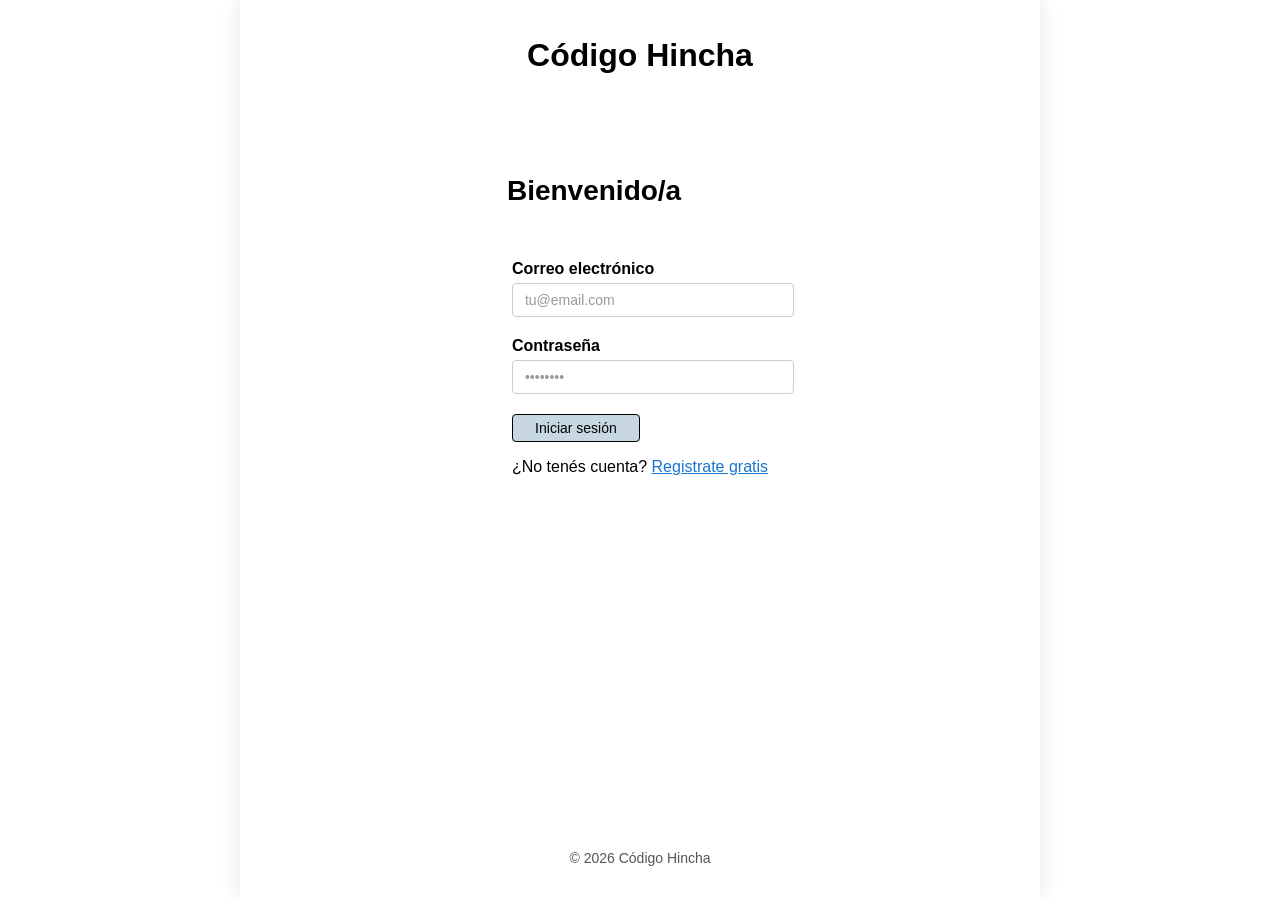
<file: index.html>
<!DOCTYPE html>
<html lang="es">

<head>
  <meta charset="UTF-8">
  <meta name="viewport" content="width=device-width, initial-scale=1.0">
  <meta name = "keywords"content="'Código Hincha|Ingresar a la cancha' es una red social, fútbol, hinchas, clubes, equipos, fanáticos, deporte, pelota, partido, gol, cancha, publicaciones, comunidad,argentina, pasión, tribuna, seguidores, noticias deportivas, interacción, redes sociales, fútbol argentino, fútbol internacional, hinchada, estadio, jugadores, entrenadores, torneos, ligas, campeonatos, resultados, estadísticas, análisis de partidos, comentarios de hinchas, debates futbolísticos">
    <meta name = "description" content="Red social para fanáticos del fútbol. Comparte publicaciones, sigue a tu equipo, interactúa con otros hinchas y mantente al día con las últimas novedades deportivas. Tu deporte, tu pasión.">
  <title>Código Hincha - Ingresar a la cancha</title>
  <link rel="stylesheet" href="styles.css">
  <link rel="preconnect" href="https://fonts.googleapis.com">
  <link rel="preconnect" href="https://fonts.gstatic.com" crossorigin>
  <link
    href="https://fonts.googleapis.com/css2?family=Google+Sans:ital,opsz,wght@0,17..18,400..700;1,17..18,400..700&family=Playwrite+AR+Guides&display=swap"
    rel="stylesheet">
</head>

<body class="phone-wrapper parallax-login">
  <header>
    <h1>Código Hincha</h1>
  </header>

  <main>
    <div class="login">
      <h2>Bienvenido/a</h2>
      <form>
        <p class="form-group">
          <label for="correo">Correo electrónico</label>
          <input type="email" id="correo" name="email" required placeholder="tu@email.com">
        </p>

        <p class="form-group">
          <label for="password">Contraseña</label>
          <input type="password" id="password" name="password" required placeholder="••••••••">
        </p>

        <button type="submit" class="btn-primary">Iniciar sesión</button>

        <div class="register-link">
          <p>¿No tenés cuenta? <a href="register.html">Registrate gratis</a></p>
        </div>
      </form>

    </div>
  </main>
  <footer>
    <p>&copy; 2026 Código Hincha</p>
  </footer>
  <script src="login.js"></script>
</body>

</html>
</file>
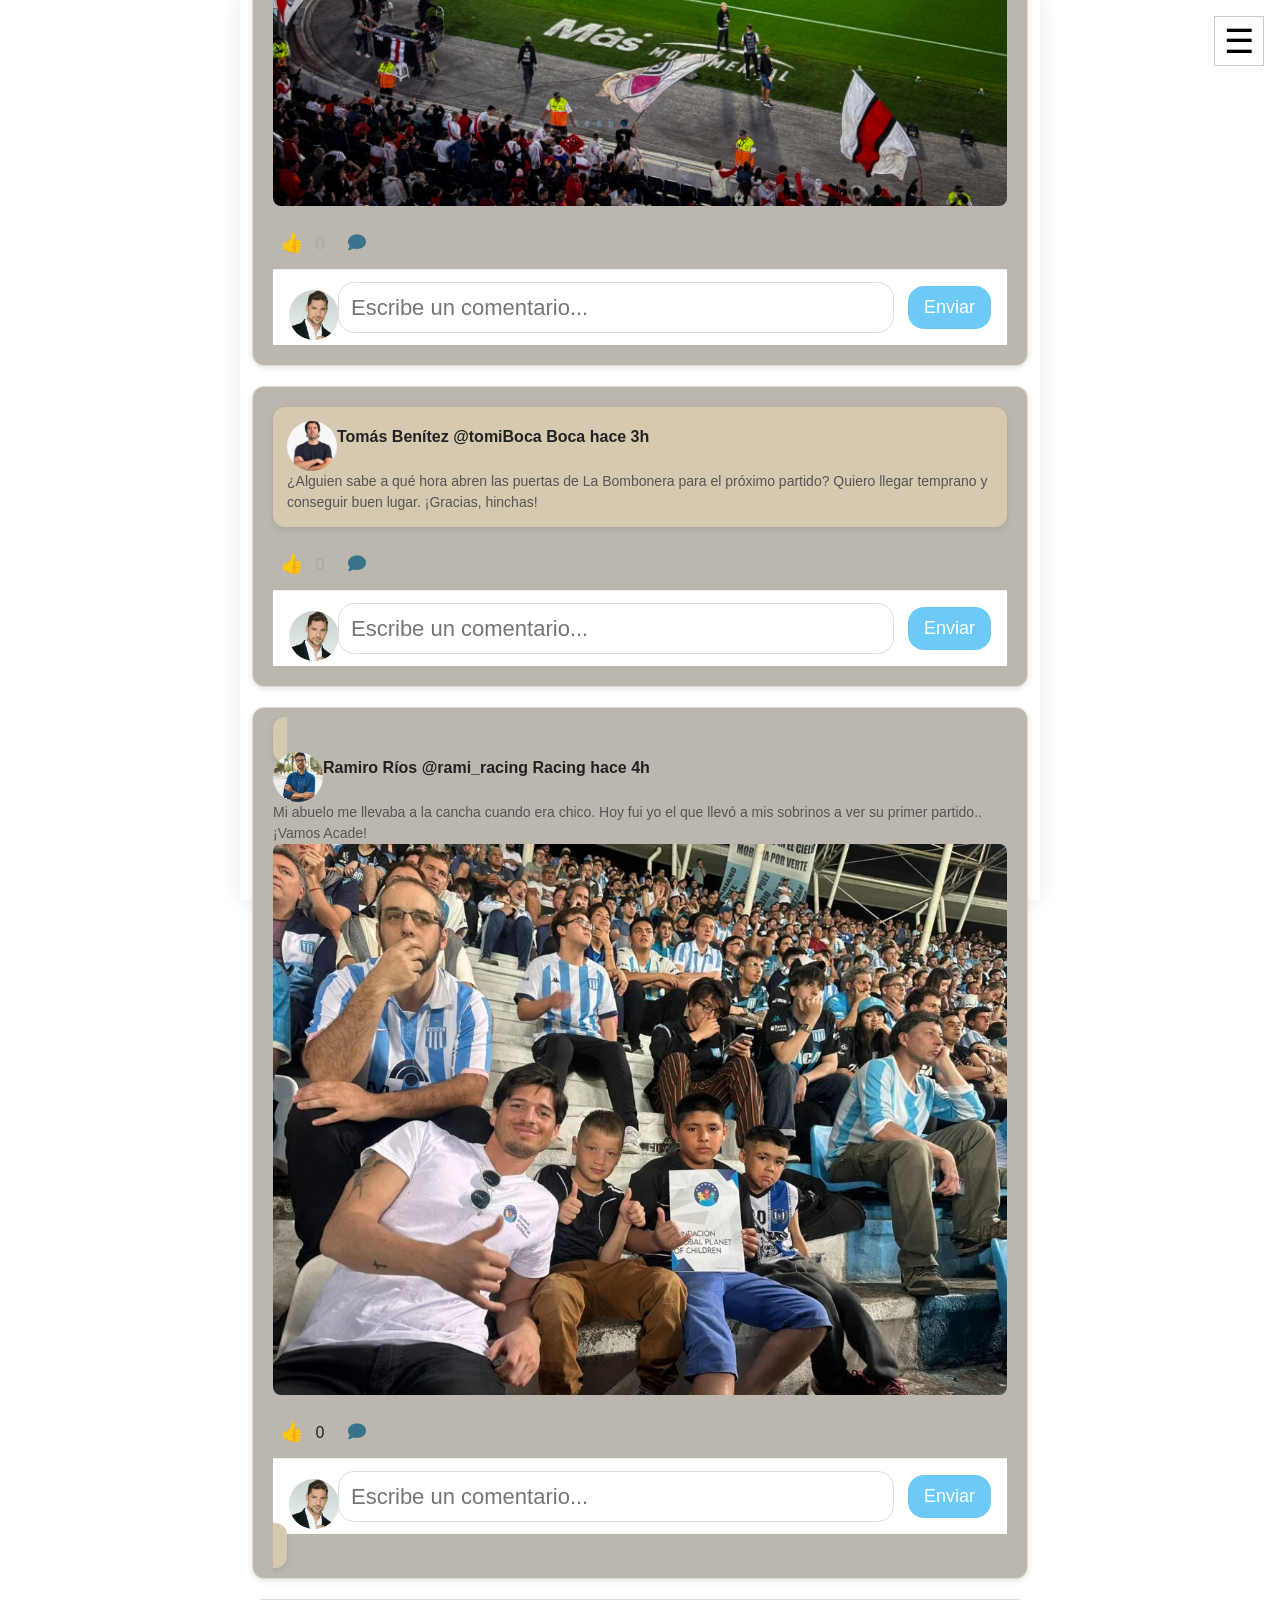
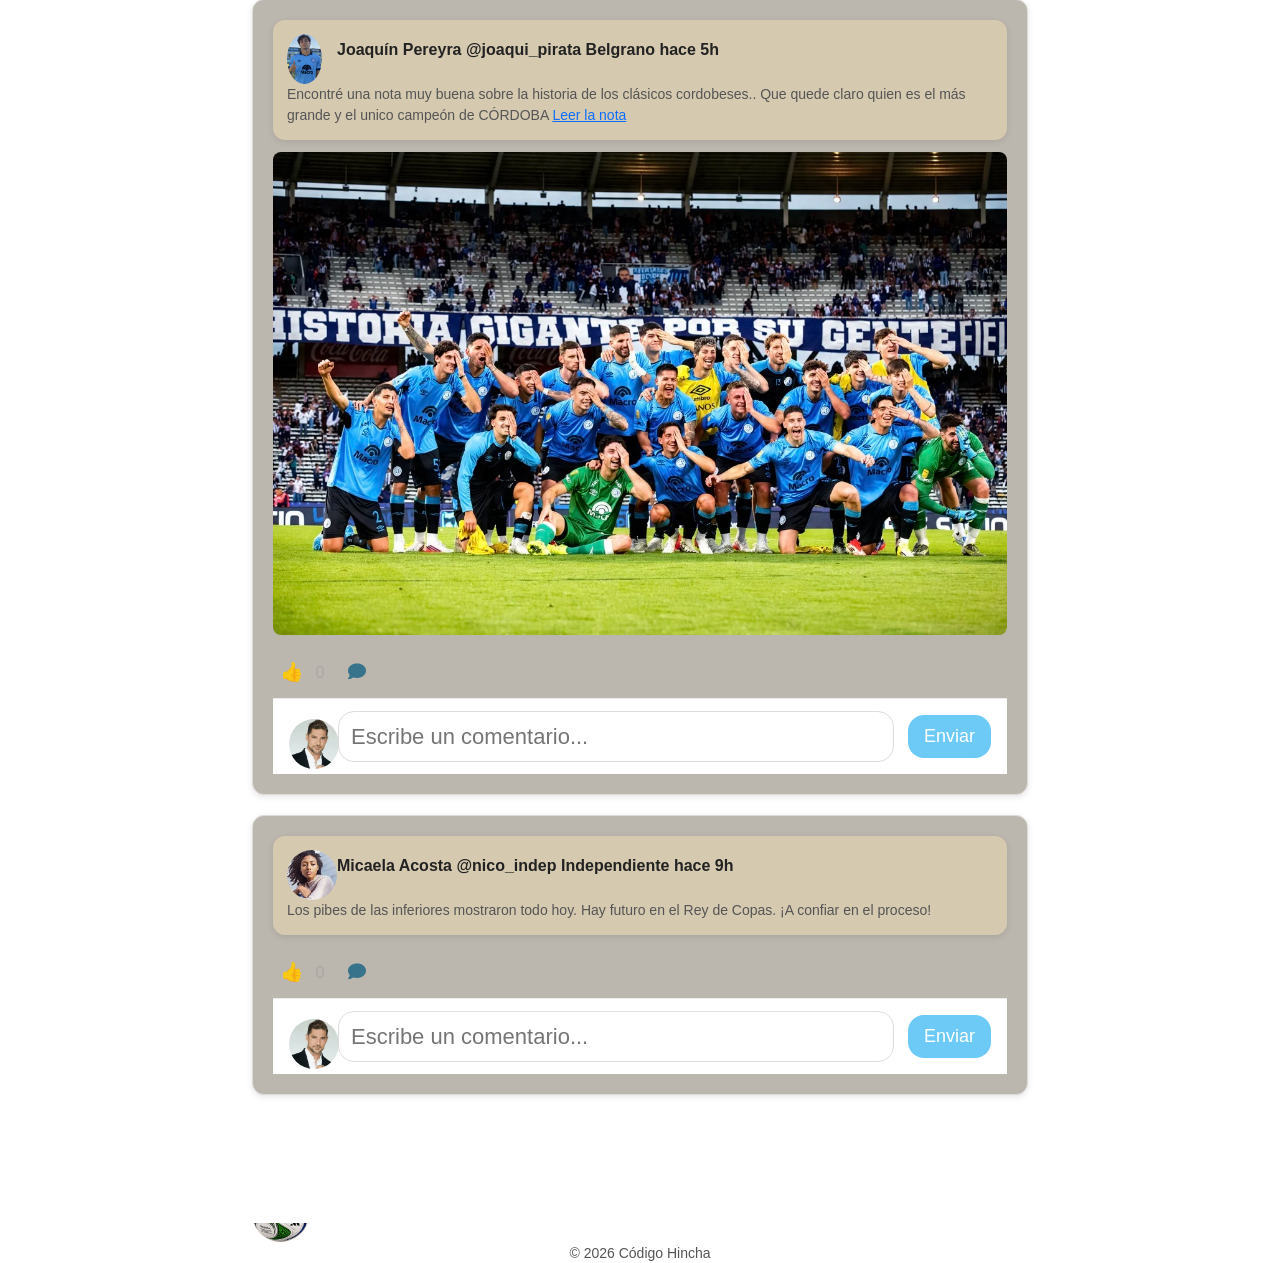
<file: feed.html>
<!DOCTYPE html>
<html lang="es">
<head>
    <meta charset="UTF-8">
    <meta name="viewport" content="width=device-width, initial-scale=1.0">
    <meta name = "keywords"content="'El Agite' red social, para: fútbol, hinchas, clubes, equipos, fanáticos, deporte, pelota, partido, gol, cancha, publicaciones, comunidad, deporte">
    <meta name = "description" content="'El Agite' es una red social donde los fanáticos del fútbol pueden compartir publicaciones, seguir a sus equipos favoritos, interactuar con otros hinchas y mantenerse informados sobre las últimas novedades deportivas. Donde el fútbol se vuelve comunidad y la pasión de cada hincha se grita en la misma cancha. Futbol pasión y tribuna. Tu deporte, tu partido, tu gol.">
    <title>Código Hincha - El Agite</title>
    <link rel="stylesheet" href="styles.css">
    <link href="https://cdnjs.cloudflare.com/ajax/libs/font-awesome/6.5.0/css/all.min.css" rel="stylesheet">
    <link href="https://cdn.jsdelivr.net/npm/bootstrap@5.3.3/dist/css/bootstrap.min.css" rel="stylesheet">

</head>
<body class="phone-wrapper parallax-feed">
    <header>
        <h1>El Agite</h1>
        <button id="burger" class="menu-btn" aria-label="Abrir menú">
            ☰
        </button>
        <nav id="nav-menu" class="nav-links">           
            <a href="profile.html">Mi pasión</a>
            <a href="followed.html">Hinchas</a>
            <a href="register.html">Nuevo hincha</a>
            <a href="term_conditions.html">Reglamento</a>
            <a href="index.html">Cerrar sesión</a>
        </nav>
    </header>   

    <main class="feed-main container">
        <section class="post-create">
            <div class="user-post">
                <div class="avatar">
                    <img src="img/Martín Córdoba.png" width="60" height="60" style="border-radius: 60%; object-fit: cover;">
                </div>
                <input type="text" placeholder="¿Qué estás pensando?">
            </div>
        </section>

        <section class="feed">
            <article class="post-feed">
                <div class="post-content">
                    <div class="user-feed">
                        <div class="avatar">
                            <img src="img/Martín Córdoba.png" width="50" height="50" style="border-radius: 50%; object-fit: cover;">
                        </div>
                        <div class="user-meta">
                            <h2>Martín Córdoba 
                                <span class="username">@martinT</span> 
                                <span class="team-badge">Talleres</span> 
                                <span class="time">hace 2h</span>
                            </h2>
                        </div>
                    </div>

                    <p class="post-text">
                        ¡La T no se mancha! Tremendo triunfo en el Kempes.
                        Esta hinchada es la más fiel de Argentina.
                        ¡Dale Talleres carajo!
                    </p>
                </div>
                <img src="img/pasion-albiazul.png" alt="Imagen de la cancha durante el partido" class="img-post">
                    
                <div class="reactions">
                    <div class="reaction-picker">
                        <button type="button"
                                    class="reaction-trigger"
                                    aria-expanded="false"
                                    aria-label="Elegir reacción">
                                👍 
                            </button>

                            <span class="reaction-count">2</span>

                            <div class="reaction-options" hidden>
                                <button type="button" data-emoji="👍" aria-label="22">👍 Me gusta</button>
                                <button type="button" data-emoji="❤️" aria-label="115">❤️ Me encanta</button>
                                <button type="button" data-emoji="😂" aria-label="4">😂 Me divierte</button>
                                <button type="button" data-emoji="😮" aria-label="1">😮 Me asombra</button>
                                <button type="button" data-emoji="😢" aria-label="0">😢 Me entristece</button>
                                <button type="button" data-emoji="😡" aria-label="2">😡 Me enoja</button>
                            </div>
                    </div>

                        <button type="button"
                                class="reaction-btn comment-trigger"
                                aria-label="Ir a los comentarios">
                            <i class="fas fa-comment"></i>
                        </button>
                </div>

                    <div class="comment-box">
                        <div class="avatar">
                            <img src="img/Martín Córdoba.png" width="50" height="50" style="border-radius: 50%; object-fit: cover;">

                        </div>
                        <input type="text" placeholder="Escribe un comentario...">
                        <button class="send-btn">Enviar</button>
                    </div>
            </article>
            
            <article class="post-feed">
                <div class="post-content">
                    <div class="user-feed">
                        <div class="avatar">
                            <img src="img/Lucía Fernández.png" width="50" height="50" style="border-radius: 50%; object-fit: cover;">
                        </div>
                        <div class="user-meta">
                            <h2>Lucía Fernández 
                                <span class="username">@luciaR</span> 
                                <span class="team-badge">River</span> 
                                <span class="time">hace 1h</span>
                            </h2>
                        </div>
                    </div>
                    <p class="post-text">
                        Domingo de Monumental lleno. Se siente hermoso cuando alentamos todos juntos desde la primera pelota. ¡Vamos River!
                    </p>
                </div>

                <img src="cancha-River.jpg" alt="Tribuna del Monumental llena de hinchas" class="img-post" loading="lazy">

                <div class="reactions">
                    <div class="reaction-picker">
                            <button type="button"
                                    class="reaction-trigger"
                                    aria-expanded="false"
                                    aria-label="Elegir reacción">
                                👍 
                            </button>

                            <span class="reaction-count">0</span>

                            <div class="reaction-options" hidden>
                                <button type="button" data-emoji="👍" aria-label="22">👍 Me gusta</button>
                                <button type="button" data-emoji="❤️" aria-label="15">❤️ Me encanta</button>
                                <button type="button" data-emoji="😂" aria-label="4">😂 Me divierte</button>
                                <button type="button" data-emoji="😮" aria-label="1">😮 Me asombra</button>
                                <button type="button" data-emoji="😢" aria-label="0">😢 Me entristece</button>
                                <button type="button" data-emoji="😡" aria-label="2">😡 Me enoja</button>
                            </div>
                        </div>

                        <button type="button"
                                class="reaction-btn comment-trigger"
                                aria-label="Ir a los comentarios">
                            <i class="fas fa-comment"></i>
                        </button>
                    </div>

                    <div class="comment-box">
                        <div class="avatar">
                            <img src="img/Martín Córdoba.png" width="50" height="50" style="border-radius: 50%; object-fit: cover;">
                        </div>
                        <input type="text" placeholder="Escribe un comentario..." aria-label="Escribe un comentario">
                        <button class="send-btn">Enviar</button>
                    </div>
            </article>

            <article class="post-feed">
                <div class="post-content">
                    <div class="user-feed">
                        <div class="avatar">
                            <img src="img/Tomás Benitez.png" width="50" height="50" style="border-radius: 50%; object-fit: cover;">
                        </div>
                        <div class="user-meta">
                            <h2>Tomás Benítez <span class="username">@tomiBoca</span> <span class="team-badge">Boca</span> <span class="time">hace 3h</span>   
                            </h2>
                        </div>
                    </div>

                    <p class="post-text">
                    ¿Alguien sabe a qué hora abren las puertas de La Bombonera para el próximo partido? Quiero llegar temprano y conseguir buen lugar. ¡Gracias, hinchas!
                    </p>
                </div>
                
                <div class="reactions">
                    <div class="reaction-picker">
                        <button type="button"
                                class="reaction-trigger"
                                aria-expanded="false"
                                aria-label="Elegir reacción">
                            👍 
                        </button>

                        <span class="reaction-count">0</span>

                        <div class="reaction-options" hidden>
                            <button type="button" data-emoji="👍" aria-label="22">👍 Me gusta</button>
                            <button type="button" data-emoji="❤️" aria-label="15">❤️ Me encanta</button>
                            <button type="button" data-emoji="😂" aria-label="4">😂 Me divierte</button>
                            <button type="button" data-emoji="😮" aria-label="1">😮 Me asombra</button>
                            <button type="button" data-emoji="😢" aria-label="0">😢 Me entristece</button>
                            <button type="button" data-emoji="😡" aria-label="2">😡 Me enoja</button>
                        </div>
                    </div>

                    <button type="button"
                            class="reaction-btn comment-trigger"
                            aria-label="Ir a los comentarios">
                        <i class="fas fa-comment"></i>
                    </button>
                </div>

                <div class="comment-box">
                    <div class="avatar">
                        <img src="img/Martín Córdoba.png" width="50" height="50" style="border-radius: 50%; object-fit: cover;">
                    </div>
                    <input type="text" placeholder="Escribe un comentario..." aria-label="Escribe un comentario">
                    <button class="send-btn">Enviar</button>
                </div>
            </article>

            <article class="post-feed">
                <di class="post-content">
                    <div class="user-feed">
                        <div class="avatar">
                            <img src="img/Ramiro Ríos.png" width="50" height="50" style="border-radius: 50%; object-fit: cover;">
                        </div>
                        <div class="user-meta">
                            <h2>Ramiro Ríos <span class="username">@rami_racing</span> <span class="team-badge">Racing</span> <span class="time">hace 4h</span>
                            </h2>
                        </div>
                    </div>

                    <p class="post-text">
                        Mi abuelo me llevaba a la cancha cuando era chico. Hoy fui yo el que llevó a mis sobrinos a ver su primer partido.. ¡Vamos Acade!
                    </p>
                </div>

                <img src="Hinchas-de-Racing.webp" alt="Un tío y sus sobrinos con la camiseta de Racing en la cancha" class="img-post" loading="lazy">

                <div class="reactions">
                    <div class="reaction-picker">
                        <button type="button"
                                class="reaction-trigger"
                                aria-expanded="false"
                                aria-label="Elegir reacción">
                            👍 
                        </button>

                        <span class="reaction-count">0</span>

                        <div class="reaction-options" hidden>
                            <button type="button" data-emoji="👍" aria-label="22">👍 Me gusta</button>
                            <button type="button" data-emoji="❤️" aria-label="15">❤️ Me encanta</button>
                            <button type="button" data-emoji="😂" aria-label="4">😂 Me divierte</button>
                            <button type="button" data-emoji="😮" aria-label="1">😮 Me asombra</button>
                            <button type="button" data-emoji="😢" aria-label="0">😢 Me entristece</button>
                            <button type="button" data-emoji="😡" aria-label="2">😡 Me enoja</button>
                        </div>
                    </div>
                    <button type="button"
                            class="reaction-btn comment-trigger"
                            aria-label="Ir a los comentarios">
                        <i class="fas fa-comment"></i>
                    </button>
                </div>

                <div class="comment-box">
                    <div class="avatar">
                        <img src="img/Martín Córdoba.png" width="50" height="50" style="border-radius: 50%; object-fit: cover;">
                    </div>
                    <input type="text" placeholder="Escribe un comentario..." aria-label="Escribe un comentario">
                    <button class="send-btn">Enviar</button>
                </div>
            </article>

            <article class="post-feed">
                <div class="post-content">
                    <div class="user-feed">
                        <div class="avatar">
                            <img src="img/Juaquin Pereyra.png" width="35" height="50" style="border-radius: 50%; object-fit: cover;">
                        </div>
                        <div class="user-meta">
                            <h2>Joaquín Pereyra <span class="username">@joaqui_pirata</span> <span class="team-badge">Belgrano</span> <span class="time">hace 5h</span>
                            </h2>
                        </div>
                    </div>

                    <p class="post-text">
                        Encontré una nota muy buena sobre la historia de los clásicos cordobeses.. Que quede claro quien es el más grande y el unico campeón de CÓRDOBA <a href="https://es.wikipedia.org/wiki/Cl%C3%A1sico_cordob%C3%A9s">Leer la nota</a>
                    </p>
                </div>   
                <img src="Belgrano.webp" alt="Jugadores de Belgrano en un clásico cordobés" class="img-post" loading="lazy">

                <div class="reactions">
                    <div class="reaction-picker">
                        <button type="button"   
                                class="reaction-trigger"
                                aria-expanded="false" 
                                aria-label="Elegir reacción">                       
                            👍
                        </button>

                        <span class="reaction-count">0</span>

                        <div class="reaction-options" hidden>
                            <button type="button" data-emoji="👍" aria-label="22">👍 Me gusta</button>
                            <button type="button" data-emoji="❤️" aria-label="15">❤️ Me encanta</button>
                            <button type="button" data-emoji="😂" aria-label="4">😂 Me divierte</button>
                            <button type="button" data-emoji="😮" aria-label="1">😮 Me asombra</button>
                            <button type="button" data-emoji="😢" aria-label="0">😢 Me entristece</button>
                            <button type="button" data-emoji="😡" aria-label="2">😡 Me enoja</button>
                        </div>
                    </div>

                    <button type="button"
                            class="reaction-btn comment-trigger"
                            aria-label="Ir a los comentarios">
                        <i class="fas fa-comment"></i>
                    </button>
                </div>

                <div class="comment-box">
                    <div class="avatar">
                        <img src="img/Martín Córdoba.png" width="50" height="50" style="border-radius: 50%; object-fit: cover;">
                    </div>
                    <input type="text" placeholder="Escribe un comentario..." aria-label="Escribe un comentario">
                    <button class="send-btn">Enviar</button>
                </div>
            </article>

            <article class="post-feed">
                <div class="post-content">
                    <div class="user-feed">
                        <div class="avatar">
                            <img src="img/Micaela Acosta.png" width="50" height="50" style="border-radius: 50%; object-fit: cover;">
                        </div>
                        <div class="user-meta">
                            <h2>Micaela Acosta <span class="username">@nico_indep</span> <span class="team-badge">Independiente</span> <span class="time">hace 9h</span>
                            </h2>
                        </div>
                    </div>

                    <p class="post-text">
                        Los pibes de las inferiores mostraron todo hoy. Hay futuro en el Rey de Copas. ¡A confiar en el proceso!
                    </p>
                </div>
                <div class="reactions">
                    <div class="reaction-picker">
                        <button type="button"
                                class="reaction-trigger"
                                aria-expanded="false"
                                aria-label="Elegir reacción">
                            👍
                        </button>
                            
                        <span class="reaction-count">0</span>

                        <div class="reaction-options" hidden>
                            <button type="button" data-emoji="👍" aria-label="22">👍 Me gusta</button>
                            <button type="button" data-emoji="❤️" aria-label="15">❤️ Me encanta</button>
                            <button type="button" data-emoji="😂" aria-label="4">😂 Me divierte</button>
                            <button type="button" data-emoji="😮" aria-label="1">😮 Me asombra</button>
                            <button type="button" data-emoji="😢" aria-label="0">😢 Me entristece</button>
                            <button type="button" data-emoji="😡" aria-label="2">😡 Me enoja</button>
                        </div>
                    </div>

                    <button type="button"
                            class="reaction-btn comment-trigger"
                            aria-label="Ir a los comentarios">
                        <i class="fas fa-comment"></i>
                    </button>
                </div>

                <div class="comment-box">
                    <div class="avatar">
                        <img src="img/Martín Córdoba.png" width="50" height="50" style="border-radius: 50%; object-fit: cover;">
                    </div>
                    <input type="text" placeholder="Escribe un comentario..." aria-label="Escribe un comentario">
                    <button class="send-btn">Enviar</button>
                </div>
            </article>
        </section>

        <section class="comments">
            <article class="comment">
            </article>
        </section>

    </main>
    
    <div class="agite-btn">   
    </div>

    <footer class="footer-ball">
        <img src="img/pelota.png" alt="Pelota de fútbol rodando" class="rolling-ball">
        <p>&copy; 2026 Código Hincha</p>
    </footer>

    <script>
        const burger = document.getElementById("burger");
        const navMenu = document.getElementById("nav-menu");

        burger.addEventListener("click", function() {
            navMenu.classList.toggle("active");
        });

        document.querySelectorAll(".reaction-picker").forEach(picker => {
            const trigger = picker.querySelector(".reaction-trigger");
            const options = picker.querySelector(".reaction-options");

        if (!trigger || !options) return;

        trigger.addEventListener("click", () => {
            const willOpen = options.hidden;

            document.querySelectorAll(".reaction-options").forEach(menu => {
                menu.hidden = true;
            });

            document.querySelectorAll(".reaction-trigger").forEach(button => {
                button.setAttribute("aria-expanded", "false");
            });

            options.hidden = !willOpen;
            trigger.setAttribute("aria-expanded", String(willOpen));
        });

        options.querySelectorAll("button[data-emoji]").forEach(button => {
            button.addEventListener("click", () => {
                trigger.textContent =
                    `${button.dataset.emoji} ${button.getAttribute("aria-label")}`;

                options.hidden = true;
                trigger.setAttribute("aria-expanded", "false");
            });
        });
    });

    
    document.querySelectorAll(".comment-trigger").forEach(button => {
        button.addEventListener("click", () => {
            const article = button.closest(".post-feed");
            article?.querySelector(".comment-box input")?.focus();
        });
    });
    </script>
</body>
</html>
</file>
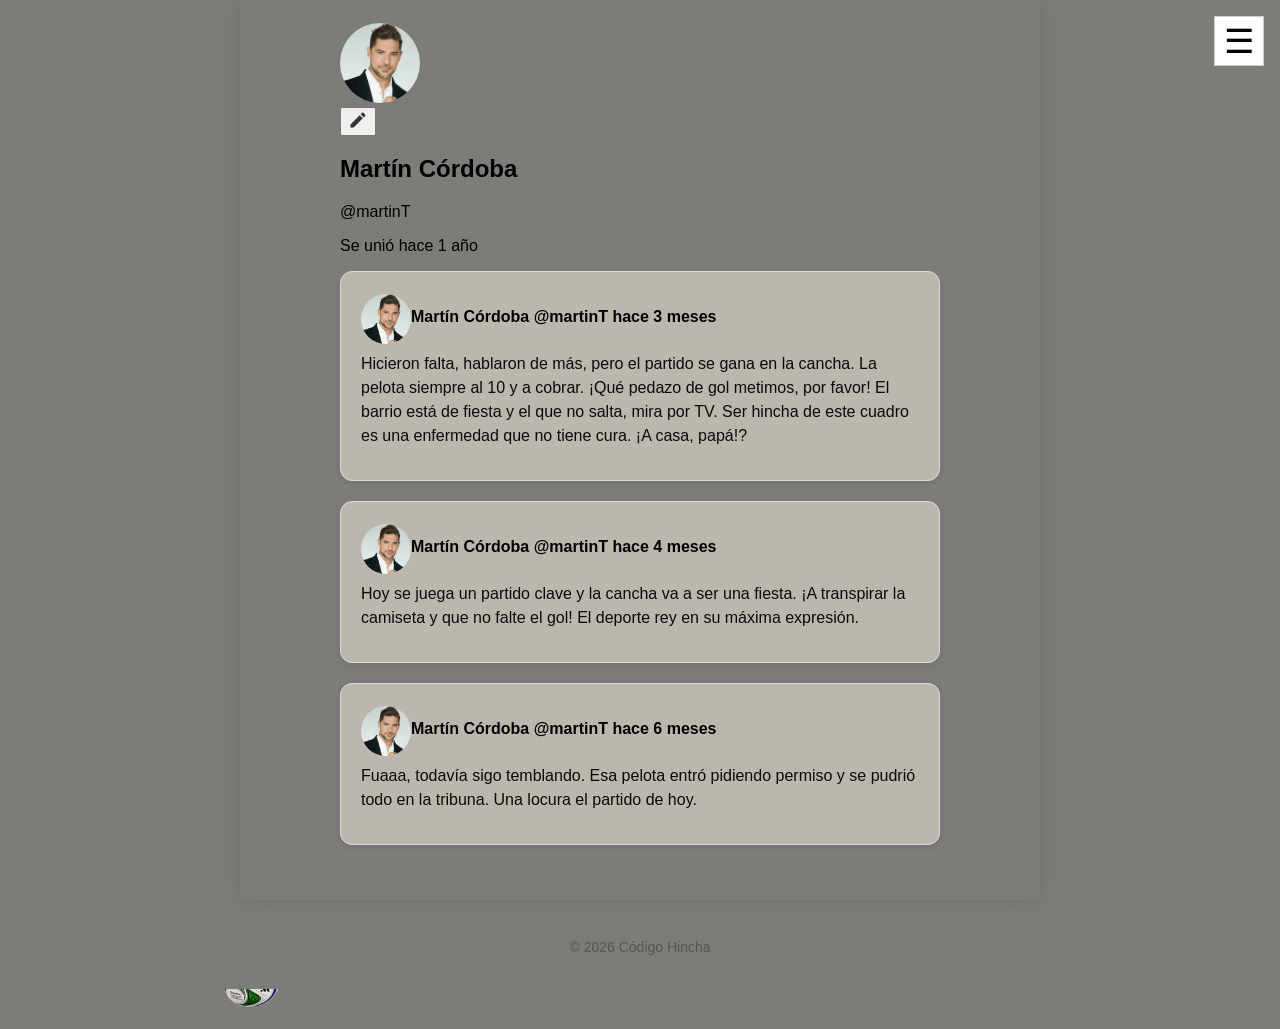
<file: profile.html>
<!DOCTYPE html>
<html lang="es">

<head>
    <meta charset="UTF-8">
    <meta name="viewport" content="width=device-width, initial-scale=1.0">
    <meta name = "keywords"content="'Mi pasión' perfil, fútbol, hincha, clubes, equipos, fanáticos, deporte, publicaciones, comunidad, pasión, cancha, gol, partido"> 
    <meta name = "description" content="Mi Pasión' es el espacio donde cada hincha puede mostrar el amor por sus colores. Compartí publicaciones, expresá tu pasión por el fútbol, seguí a tu equipo favorito y conectate con otros fanáticos que viven cada partido con la misma emoción.">
    <title>Código Hincha - Mi pasión</title>
    <link rel="stylesheet" href="styles.css">
</head>

<body class="phone-wrapper parallax-profile">
    <header>
        <h1>Mi pasión</h1>
        <button id="burger" class="menu-btn">☰</button>
        <nav id="nav-menu" class="nav-links">
            <a href="feed.html">El Agite</a>
            <a href="followed.html">Hinchas</a>
            <a href="term_conditions.html">Reglamento</a>
            <a href="index.html">Cerrar sesión</a>
        </nav>
    </header>

    <main class="profile-main">
        <section class="profile-header">
            <div class="profile-cover">
                <div class="profile-avatar-large">
                    <img src="img/Martín Córdoba.png" width="80" height="80" style="border-radius: 80%; object-fit: cover;">
                </div>
                <button class="edit-btn">
                    <svg width="20" height="20" viewBox="0 0 24 24" fill="#333">
                        <path
                            d="M3 17.25V21h3.75L17.81 9.94l-3.75-3.75L3 17.25zM20.71 7.04c.39-.39.39-1.02 0-1.41l-2.34-2.34c-.39-.39-1.02-.39-1.41 0l-1.83 1.83 3.75 3.75 1.83-1.83z" />
                    </svg>
                </button>
            </div>
            <div class="profile-info">
                <h2>Martín Córdoba</h2>
                <p class="username">@martinT</p>
                <p class="join-date">Se unió hace 1 año</p>
            </div>
        </section>

        <section class="profile-posts">
            <article class="post-feed">
                <div class="user-feed">
                    <div class="avatar">
                        <img src="img/Martín Córdoba.png" width="50" height="50" style="border-radius: 50%; object-fit: cover;">
                            
                    </div>
                    <div class="user-meta">
                        <h3><b>Martín Córdoba </b><span class="username">@martinT</span> <span class="time">hace
                                3 meses</span></h3>
                    </div>
                </div>
                <p class="post-text">Hicieron falta, hablaron de más, pero el partido se gana en la cancha. La pelota siempre al 10 y a cobrar. ¡Qué pedazo de gol metimos, por favor! El barrio está de fiesta y el que no salta, mira por TV. Ser hincha de este cuadro es una enfermedad que no tiene cura. ¡A casa, papá!?</p>
            </article>

            <article class="post-feed">
                <div class="user-feed">
                    <div class="avatar">
                        <img src="img/Martín Córdoba.png" width="50" height="50" style="border-radius: 50%; object-fit: cover;">

                    </div>
                    <div class="user-meta">
                        <h3><b>Martín Córdoba </b> <span class="username">@martinT</span> <span class="time">hace
                                4 meses</span></h3>
                    </div>
                </div>
                <p class="post-text">Hoy se juega un partido clave y la cancha va a ser una fiesta. ¡A transpirar la camiseta y que no falte el gol! El deporte rey en su máxima expresión.</p>
            </article>

            <article class="post-feed">
                <div class="user-feed">
                    <div class="avatar">
                        <img src="img/Martín Córdoba.png" width="50" height="50" style="border-radius: 50%; object-fit: cover;">
                        
                    </div>
                    <div class="user-meta">
                        <h3><b>Martín Córdoba </b> <span class="username">@martinT</span> <span class="time">hace
                                6 meses</span></h3>
                    </div>
                </div>
                <p class="post-text">Fuaaa, todavía sigo temblando. Esa pelota entró pidiendo permiso y se pudrió todo en la tribuna. Una locura el partido de hoy.</p>
            </article>
        </section>
    </main>
    <footer>
        <p>&copy; 2026 Código Hincha</p>
    </footer>

    <div class="home-btn"></div>
    
        <footer class="footer-ball">
            <img src="img/pelota.png" alt="Pelota de fútbol rodando" class="rolling-ball">
        </footer>

    <script src="script.js"></script>
    <script src="profile.js"></script>
</body>

</html>
</file>
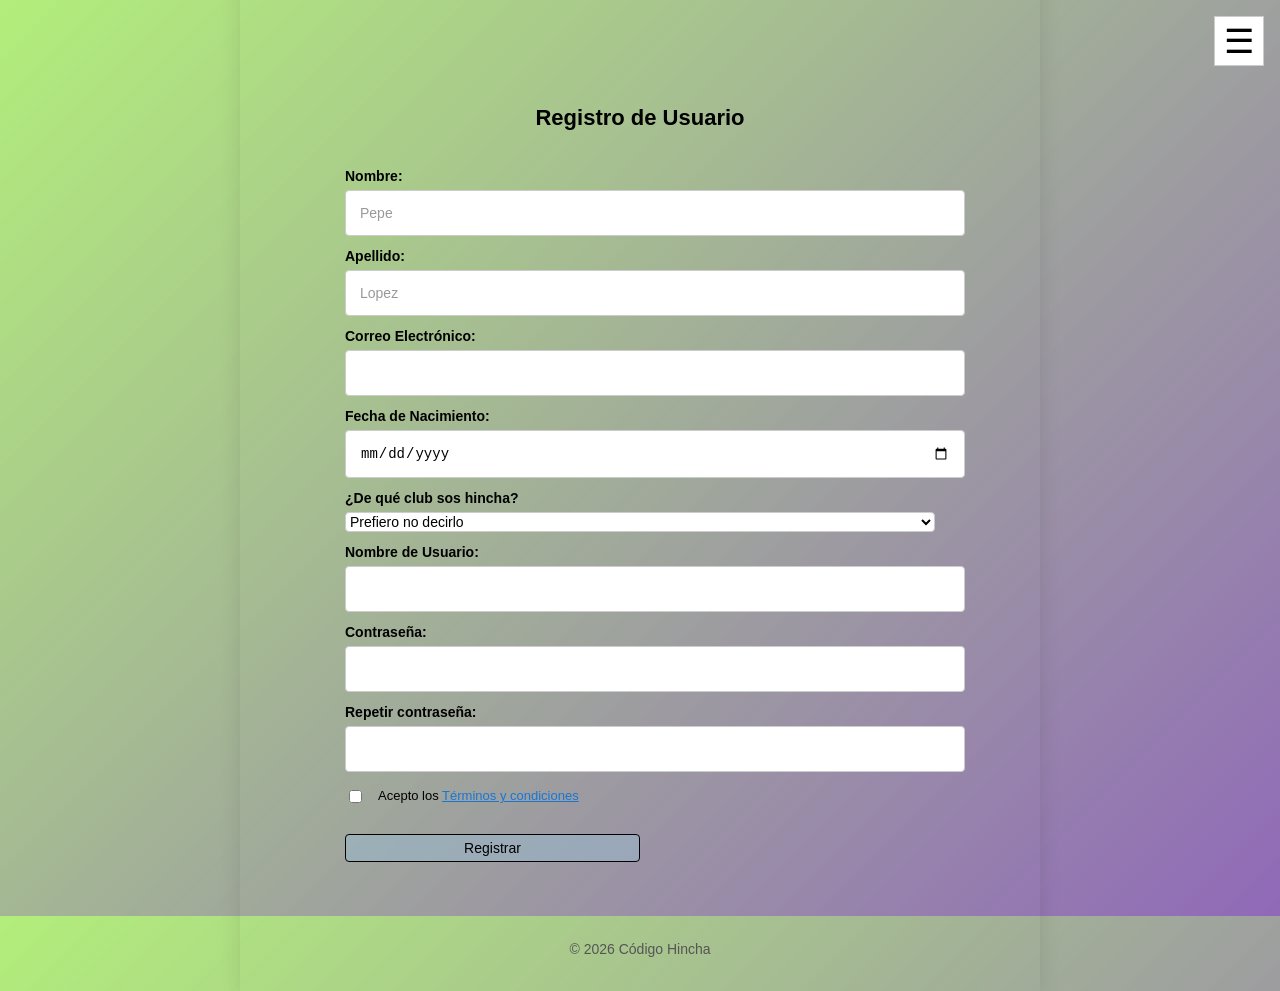
<file: register.html>
<!DOCTYPE html>
<html lang="es">
    
    <head>
    <meta charset="UTF-8">
    <meta name="viewport" content="width=device-width, initial-scale=1.0">
    <meta name = "keywords"content="'Nuevo hincha' registro, crear cuenta, fútbol, hinchas, clubes, equipos, fanáticos, comunidad, deporte, red social, pasión, tribuna">
    <meta name = "description " content="'Nuevo hincha' para una red social donde te invita a formar parte de una comunidad creada para los amantes del fútbol. Registrate, compartí tu pasión, seguí a tus equipos favoritos y viví cada partido junto a miles de hinchas.">
    <title>Código Hincha - Nuevo hincha</title>
    <link rel="stylesheet" href="styles.css">
</head>
<body>
    <section class="phone-wrapper parallax-register">

        <header>
            <h1>Nuevo Hincha</h1>
            <button id="burger" class="menu-btn">☰</button>
            <nav id="nav-menu" class="nav-links">
                <a href="feed.html">El Agite</a>                
                <a href="term_conditions.html">Reglamento</a>
                <a href="index.html">Cerrar sesión</a>
            </nav>
        </header>

        <main class="form-container">
            <h2>Registro de Usuario</h2>
            <form id="registerForm">
                <fieldset class="form-group form-section">
                    <label for="name">Nombre:</label>
                    <input type="text" id="name" name="name" placeholder="Pepe" required>
                </fieldset>

                <fieldset class="form-group form-section">
                    <label for="lastname">Apellido:</label>
                    <input type="text" id="lastname" name="lastname" placeholder="Lopez" required>
                </fieldset>

                <fieldset class="form-group form-section">
                    <label for="email">Correo Electrónico:</label>
                    <input type="email" id="email" name="email" required>
                </fieldset>

                <fieldset class="form-group form-section">
                    <label for="date">Fecha de Nacimiento:</label>
                    <input type="date" id="date" name="date" required>
                </fieldset>

                <fieldset class="form-group form-section">
                    <label for="club">¿De qué club sos hincha?</label>
                    <select id="club" name="club">
                        <option value="">Prefiero no decirlo</option>
                    </select>
                </fieldset>

                <fieldset class="form-group form-section">
                    <label for="username">Nombre de Usuario:</label>
                    <input type="text" id="username" name="username" required>
                </fieldset>

                <fieldset class="form-group form-section">
                    <label for="password">Contraseña:</label>
                    <input type="password" id="password" name="password" required>
                </fieldset>

                <fieldset class="form-group form-section">
                    <label for="confirmPassword">Repetir contraseña:</label>
                    <input type="password" id="confirmPassword" name="confirmPassword" required>
                </fieldset>

                <fieldset class="form-group form-section checkbox-group">
                    <label class="checkbox-label">
                        <input type="checkbox" id="terms" required>
                        <span>Acepto los <a href="term_conditions.html">Términos y condiciones</a></span>
                    </label>
                </fieldset>

                <button type="submit" class="btn-primary">Registrar</button>
            </form>
        </main>
        <footer>
            <p>&copy; 2026 Código Hincha</p>
        </footer>

    </section>
    
    <script src="script.js"></script>
    <script src="register.js"></script>
</body>
</html>
</file>
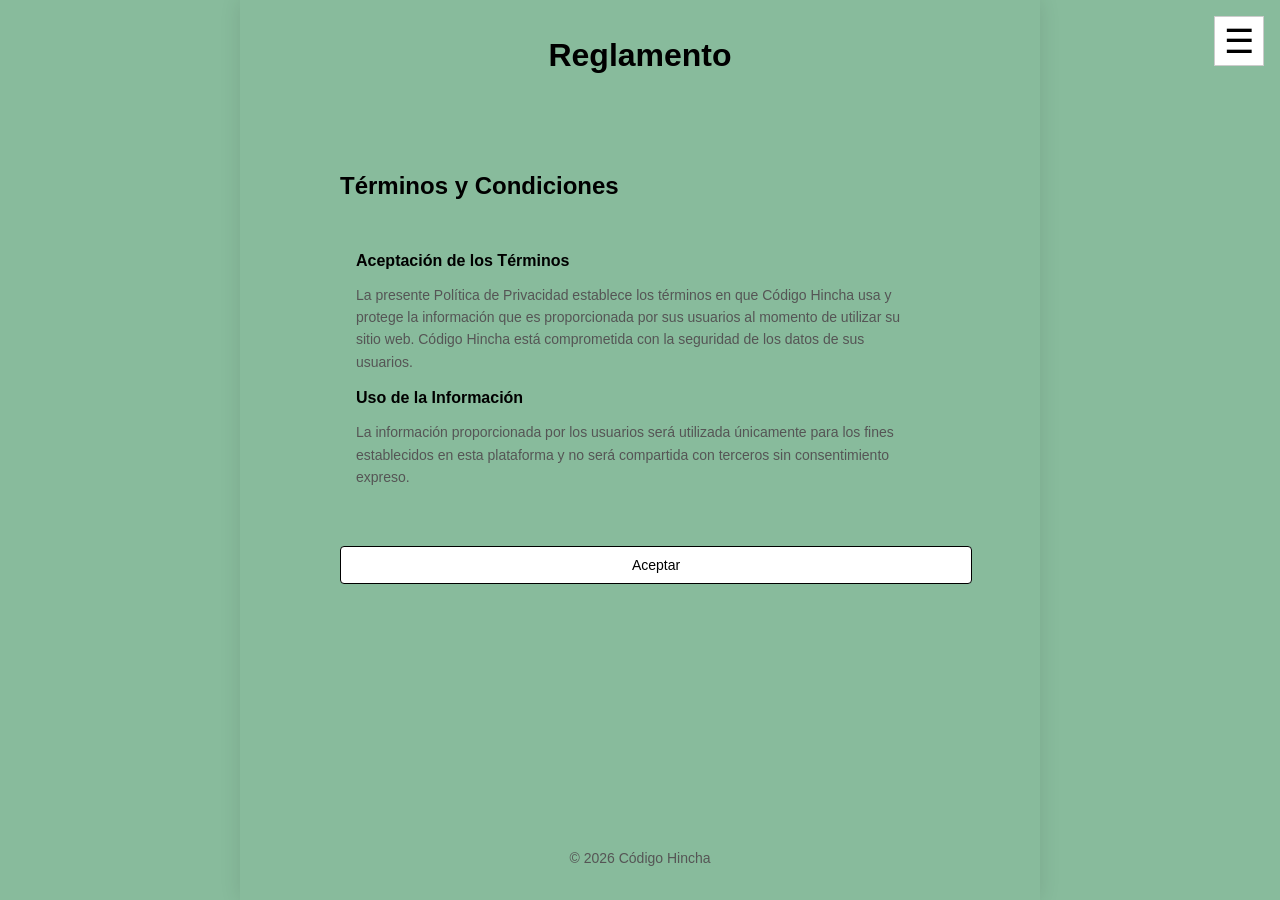
<file: term_conditions.html>
<!DOCTYPE html>
<html lang="es">

<head>
    <meta charset="UTF-8">
    <meta name="viewport" content="width=device-width, initial-scale=1.0">
    <meta name="keywords"
        content="'Reglamento' para términos y condiciones, normas, comunidad, fútbol, hinchas, usuarios, políticas, convivencia, red social, deporte">

    <meta name="description"
        content="'Reglamento' de la red social donde se reúnen las normas y condiciones de uso de la plataforma para garantizar una comunidad futbolera segura, respetuosa y comprometida con los valores del deporte y la convivencia entre hinchas.">
    <title>Código Hincha - Reglamento</title>
    <link rel="stylesheet" href="styles.css">
</head>

<body class="phone-wrapper parallax-terms">


    <header>
        <h1>Reglamento</h1>
        <button id="burger" class="menu-btn">☰</button>
        <nav id="nav-menu" class="nav-links">
            <a href="feed.html">El Agite</a>
            <a href="register.html">Nuevo hincha</a>
            <a href="index.html">Cerrar sesión</a>
        </nav>
    </header>
    
    <main class="terms-main">
        <h2>Términos y Condiciones</h2>

        <article class="terms-content">
            <h3>Aceptación de los Términos</h3>
            <p>La presente Política de Privacidad establece los términos en que Código Hincha usa y protege la
                información que es proporcionada por sus usuarios al momento de utilizar su sitio web. Código Hincha
                está comprometida con la seguridad de los datos de sus usuarios.</p>

            <h3>Uso de la Información</h3>
            <p>La información proporcionada por los usuarios será utilizada únicamente para los fines establecidos
                en esta plataforma y no será compartida con terceros sin consentimiento expreso.</p>
        </article>

        <a href="register.html" class="btn-primary terms">Aceptar</a>
    </main>
    <footer>
        <p>&copy; 2026 Código Hincha</p>
    </footer>

    <div class="home-btn"></div>

    <script src="script.js"></script>
</body>

</html>
</file>
<file: styles.css>
•⁠⁠   * {
    margin: 0;
    padding: 0;
    box-sizing: border-box;
}

body {
    font-family: "Google Sans", sans-serif;
    min-height: 100vh;
}

body.parallax-login {
    background-image: url(https://i.imgur.com/c7Zs48L.jpeg);
    background-attachment: fixed;
    background-position: center;
    background-repeat: no-repeat;
    background-size: cover;
    min-height: 100vh; 
}

body.parallax-feed {
    background-image: url("https://i.imgur.com/JmcqtMf.png");
    background-attachment: fixed;
    background-position: center;
    background-repeat: no-repeat;
    background-size: cover;
    min-height: 100vh; 
}

body.parallax-profile {
    background-color: #7e7c79;
    min-height: 100vh;
}

body.parallax-register {
    background-color: #538264;
    min-height: 100vh;
}

body.parallax-followed {
    background-color: #dddbbd;
    min-height: 100vh;  
}

body.parallax-terms {
    background-color: #88bb9c;
    min-height: 100vh;
}


/* --- CONTENEDOR DE TELÉFONO --- */
.phone-wrapper {
    width: 100%;
    max-width: 340px; /* Ancho simulado de teléfono en escritorio */
    margin: 0 auto;    
    position: relative;  
    display: flex;
    flex-direction: column;
    min-height: 100vh;
    background-color: transparent;
}

/* Ajuste para pantallas grandes donde el wrapper se expande */
@media (min-width: 768px) {
    .phone-wrapper {
        max-width: 800px;
        background: rgba(255, 255, 255, 0.95); /* Opcional: un fondo blanco translúcido para el contenido de la PC */
        box-shadow: 0 0 20px rgba(0,0,0,0.1);   /* Opcional: sombrita elegante tipo app */
    }
}

header {
    font-family: "Google Sans", sans-serif;
    display: flex;
    justify-content: center;
    align-items: center;
    padding: 8px 18px 14px 18px;
    position: relative;
}

header h1 {
    font-size: 22px;
    font-weight: 700;
    color: #000;
}

#burger, header button {
    position: absolute;
    right: 18px;
    background: none;
    border: none;
    font-size: 20px;
    cursor: pointer;
    padding: 5px;
}

.nav-links {
    display: none;
    position: absolute;
    top: 100%;
    right: 10px;
    background: white;
    border: 1px solid #ddd;
    border-radius: 8px;
    box-shadow: 0 4px 12px rgba(0,0,0,0.15);
    z-index: 99;
    min-width: 180px;
    flex-direction: column;
    padding: 8px 0;
}

.nav-links.active {
    display: flex;
}

.nav-links a {
    display: block;
    padding: 10px 16px;
    text-decoration: none;
    color: #333;
    font-size: 14px;
    transition: background 0.2s;
    border-bottom: 1px solid #f0f0f0;
}

.nav-links a:last-child {
    border-bottom: none;
}

.nav-links a:hover {
    background: #f5f5f5;
}

.logout-link {
    color: #d32f2f !important;
}

/* LOGIN CONTENT */



main {
    font-family: "Google Sans", sans-serif;
    flex: 1;
    display: flex;
    flex-direction: column;
    justify-content: center;
    padding: 20px 24px 40px;
}

body {
    background: linear-gradient(135deg, #9eea57c9 0%, #9069b8 100%); 
    height: 100vh;
    display: flex;
    justify-content: center;
    align-items: center;
}

.login-container-stamp {
    background: rgba(255, 255, 255, 0.15);
    backdrop-filter: blur(12px);
    -webkit-backdrop-filter: blur(12px);
    border: 1px solid rgba(255, 255, 255, 0.645);
    padding: 35px 25px;
    width: 100%;
    max-width: 340px;
    color: #ffffff;
    font-family: 'Merriweather', sans-serif;
    box-shadow: 0 10px 30px rgba(185, 7, 7, 0.25);   
    border-radius: 16px;
}

.form-group {
    margin-bottom: 16px;
}

.form-group label {
    display: block;
    font-size: 14px;
    font-weight: 600;
    color: #000;
    margin-bottom: 5px;
    
}

.form-group input {
    width: 100%;
    padding: 10px 14px;
    border: 1px solid #ccc;
    border-radius: 4px;
    font-size: 14px;
    outline: none;
    transition: border-color 0.2s;
}

.form-group input:focus {
    border-color: #000;
}

.form-group input::placeholder {
    color: #999;
}

button[type="submit"] {
    width: 50%;
    padding: 10px 10px;
    margin-top: 8px;
    border: 1px solid #000;
    background: rgba(153, 184, 204, 0.549);
    color: #000;
    border-radius: 4px;
    font-size: 14px;
    font-weight: 500;
    cursor: pointer;
    transition: all 0.2s;
}

button[type="submit"]:hover {
    background: #f5f5f5;
}

.btn-primary {
    font-family: "Google Sans", sans-serif;
    display: block;
    text-align: center;
    width: 100%;
    padding: 10px 15px;
    margin-top: 8px;
    border: 1px solid #000;
    background: white;
    color: #000;
    border-radius: 4px;
    font-size: 14px;
    font-weight: 500;
    cursor: pointer;
    transition: all 0.2s;
}

.btn-primary:hover {
    background: #f5f5f5;
}

footer {
    font-family: "Google Sans", sans-serif;
    padding: 14px 18px;
    text-align: center;
}

footer p {
    font-size: 12px;
    color: #555;
}

footer a {
    color: #1976d2;
    text-decoration: underline;
}

/* REGISTER */

.form-container {
    width: 80%;
}

.form-container h2 {
    font-size: 22px;
    font-weight: 700;
    margin-bottom: 20px;
    text-align: center;
}

.form-container form label {
    display: block;
    font-size: 14px;
    font-weight: 600;
    color: #000;
    margin-bottom: 6px;
    margin-top: 12px;
    
}

.form-container form input {
    width: 100%;
    padding: 14px 14px 14px;
    border: 1px solid #ccc;
    border-radius: 4px;
    font-size: 14px;
    outline: none;
    transition: border-color 0.2s;
}
.form-container form select {
    width: 100%;
    padding: 14px 14px 14 px;
    border: 1px solid #ccc;
    border-radius: 4px;
    font-size: 14px;
    outline: none;
    background-color: white;
    cursor: pointer;
}

.form-container form input:focus {
    border-color: #000;
}

.form-container form input[type="checkbox"] {
    width: auto;
    margin-right: 8px;
}

.form-container form label:has(input[type="checkbox"]) {
    display: flex;
    align-items: flex-start;
    gap: 8px;
    font-size: 13px;
    font-weight: normal;
    margin: 16px 0;
    cursor: pointer;
}

.form-container form a {
    color: #1976d2;
    text-decoration: underline;
}



/* feed */
header {
    position:center;
    width: 100;
    display:flex;
    justify-content: center;
    align-items: center;
    padding: 16px 56px;
}

.menu-btn {
    display: block;
    position: absolute;
    top: 16px;
    right: 16px;
    background: none;
    border: none;
    font-size: 24px;
    cursor: pointer;
    z-index: 100;
}

.nav-links {
    display: none;
    position: absolute;
    top: 14px;
    right: 52px; 
    flex-direction: column;
    align-items: flex-end;
    gap: 12px;
    background: white;
    border: 1px solid #ddd;
    padding: 8px;
    z-index: 99;
}

.nav-links.active {
    display: flex;
}

.feed-main {
    display: grid;
    grid-template-columns: 1fr;
    gap: 16px;
}

.feed-page .menu-btn,
#burger {
    display: block !important;
    position: fixed !important;
    top: 16px !important;
    right: 16px !important;
    width: 50px;
    height: 50px;
    background: white;
    color: black;
    border: 1px solid #ccc;
    font-size: 34px;
    line-height: 1;
    z-index: 9999;
}

.feed-page .nav-links {
    display: none !important;
    position: fixed !important;
    top: 16px !important;
    right: 60px !important;
    flex-direction: column;
    align-items: flex-end;
    background: white;
    border: 1px solid #ddd;
    padding: 8px;
    gap: 8px;
    z-index: 9998;
}

.feed-page .nav-links.active {
    display: flex !important;
}

@keyframes titleFade {
    from {
        opacity: 0;
        transform: translateY(-8px);
    }

    to {
        opacity: 1;
        transform: translateY(0);
    }
}

@media (max-width: 767px) {
    header {
        position: relative;
        width: 100%;
        text-align: center;
        padding: 14px 48px;
    }

    header h1 {
        width: 100%;
        margin: 0;
        font-size: 24px;
        text-align: center;
    }

    .menu-btn {
        display: block;
        position: absolute;
        top: 14px;
        right: 14px;
        font-size: 22px;
        z-index: 100;
    }
}

.post {
    padding: 16px;
    border-bottom: 1px solid #eee;
}

.user-post {
    display: flex;
    align-items: center;
    gap: 12px;
    width: 98%;
}

.user-post .avatar {
    width: 50px;
    height: 50px;
    border-radius: 50%;
    object-fit: cover;
    flex-shrink: 0;
}

.user-post input {
    flex: 1;
    padding: 10px 14px;
    border: 1px solid #ddd;
    border-radius: 20px;
    font-size: 14px;
    outline: none;
}

.user-post input:focus {
    border-color: #999;
}

.feed {
    padding: 0;
}

.post-feed {
    background-color: #bcb7ae;
    color: #a8a6a6;
    padding: 16px;
    border: 1px solid #dddbd8;
    border-radius: 12px;
    margin-bottom: 20px;
    box-shadow: 0 2px 6px rgba(0, 0, 0, 0.10);
    overflow: visible;
}

.post-content {
    background-color: #d5c9b0;
    color: #222;
    padding: 14px;
    border-radius: 12px;
    margin-bottom: 12px;
    box-shadow: 0 2px 6px rgba(0, 0, 0, 0.10);
}

.post-content .user-feed {
    margin-bottom: 10px;
}

.post-content .user-feed h2 {
    color: #222;
}

.post-content .post-text {
    margin-bottom: 0;
    line-height: 1.5;
}

.user-feed {
    display: flex;
    align-items: center;
    gap: 10px;
    margin-bottom: 12px;
}

.user-feed .avatar {
    width: 40px;
    height: 40px;
    border-radius: 50%;
    object-fit: cover;
    flex-shrink: 0;
}

.user-feed h2 {
    font-size: 16px;
    font-weight: 600;
    color: hwb(0 0% 100%);
    line-height: 1.5;
}

.post-feed > p {
    font-size: 16px;
    line-height: 1.5;
    color: hsl(0, 0%, 4%);
    margin-bottom: 12px;
}

.img-post {
    width: 100%;
    border-radius: 8px;
    margin-bottom: 12px;
    object-fit: cover;
}

.reactions button {
    background: none;
    border: none;
    font-size: 18px;
    cursor: pointer;
    padding: 4px 8px;
    border-radius: 4px;
    transition: background 0.2s;
}

.reactions button:hover {
    background: #faf8f8;
}

.reactions {
    display: flex;
    align-items: center;
    gap: 16px;
    padding-top: 8px;
    padding-bottom: 8px;
}

.reaction-picker {
    position: relative;
}

.reaction-trigger,
.comment-trigger {
    border: none;
    background: transparent;
    color: #286a87e4;
    font-size: 15px;
    cursor: pointer;
    padding: 6px 10px;
    border-radius: 20px;
}

.reaction-trigger {
    font-size: 40px;
    padding: 5px 7px;
    filter: saturate(2.2);
    transition: transform 0.2s ease;
}

.reaction-trigger:hover {
    transform: scale(1.15);
}

.comment-trigger:hover {
    background: rgba(255, 255, 255, 0.7);
}

.reaction-trigger:hover,
.comment-trigger:hover {
    background: rgba(255, 255, 255, 0.7);
}

.reaction-options {
    position: absolute;
    left: 0;
    bottom: calc(100% + 8px);
    display: flex;
    gap: 5px;
    padding: 8px;
    background: white;
    border-radius: 30px;
    box-shadow: 0 3px 12px rgba(43, 42, 42, 0.095);
    z-index: 20;
}

.reaction-options[hidden] {
    display: none;
}

.reaction-options button {
    border: none;
    background: transparent;
    font-size: 22px;
    padding: 3px;
    cursor: pointer;
    filter: saturate(1.6);
    transition: transform 0.2s ease;
}

.reaction-options button:hover {
    transform: scale(1.3);
}

.reaction-picker {
    display: inline-block;
    z-index: 100;
}

.reaction-options:not([hidden]) {
    display: flex !important;
    position: absolute;
    left: 0;
    bottom: calc(100% + 8px);
    z-index: 9999;
    visibility: visible;
    opacity: 1;
}

.comment-box {
    display: flex;
    align-items: center;
    gap: 14px;
    padding: 12px 16px;
    background: white;
    border-top: 1px solid #eee;
}

.comment-box .avatar {
    width: 35px;
    height: 35px;
    border-radius: 50%;
    object-fit: cover;
    flex-shrink: 0;
}

.comment-box input {
    flex: 1;
    padding: 8px 12px;
    border: 1px solid #ddd;
    border-radius: 16px;
    font-size: 22px !important;
    outline: none;
    width: 100%;
    height: auto;
}

.comment-box button {
    background: #6dcaf6;
    color: white;
    border: none;
    padding: 8px 16px;
    border-radius: 16px;
    font-size: 18px;
    cursor: pointer;
}

#nav-menu {
    display: none !important;
    position: fixed !important;
    top: 16px !important;
    right: 60px !important;
    flex-direction: column;
    align-items: flex-end;
    gap: 8px;
    background: white;
    border: 1px solid #ddd;
    padding: 8px;
    z-index: 9998;
}

#nav-menu.active {
    display: flex !important;
}



/* PROFILE */
nav {
    display: flex;
    justify-content: center;
    align-items: center;
    padding: 8px 18px 14px 18px;
    position: relative;
    border-bottom: 1px solid #eee;
}

nav h1 {
    font-size: 22px;
    font-weight: 700;
    color: #000;
}

nav button {
    position: absolute;
    right: 18px;
    background: none;
    border: none;
    cursor: pointer;
}

nav button img {
    width: 24px;
    height: 24px;
}

section:has(> img[alt="Profile Icon"]) {
    padding: 20px;
    text-align: center;
    position: relative;
    background: linear-gradient(135deg, #667eea 0%, #764ba2 100%);
    height: 120px;
    margin-bottom: 50px;
}

section:has(> img[alt="Profile Icon"]) > img:first-child {
    width: 80px;
    height: 80px;
    border-radius: 50%;
    background: white;
    padding: 4px;
    position: absolute;
    bottom: -40px;
    left: 20px;
    box-shadow: 0 2px 8px rgba(0,0,0,0.1);
}

section:has(> img[alt="Profile Icon"]) > button {
    position: absolute;
    bottom: -30px;
    right: 20px;
    background: white;
    border: 1px solid #ddd;
    width: 36px;
    height: 36px;
    border-radius: 50%;
    display: flex;
    align-items: center;
    justify-content: center;
    cursor: pointer;
    box-shadow: 0 2px 4px rgba(0,0,0,0.1);
}

section:has(> img[alt="Profile Icon"]) > button img {
    width: 18px;
    height: 18px;
}

main > div > div:first-child {
    display: flex;
    align-items: center;
    gap: 10px;
    margin-bottom: 12px;
}

main > div > div:first-child img {
    width: 40px;
    height: 40px;
    border-radius: 50%;
    object-fit: cover;
}

main > div > div:first-child p {
    font-size: 14px;
    line-height: 1.4;
    color: #333;
}

main > div > div:first-child p b {
    font-weight: 700;
    color: #000;
}

main > div > div:last-child p {
    font-size: 14px;
    line-height: 1.5;
    color: #555;
}

/* FOLLOWED */
.tabs {
    display: flex;
    border-bottom: 1px solid #eee;
}

.tabs a {
    flex: 1;
    text-align: center;
    padding: 14px;
    text-decoration: none;
    color: #666;
    font-size: 14px;
    font-weight: 600;
    border-bottom: 2px solid transparent;
    transition: all 0.2s;
}

.tabs a.active {
    color: #000;
    border-bottom-color: #000;
}

.search-box {
    padding: 12px 16px;
    border-bottom: 1px solid #eee;
    display: flex;
    align-items: center;
    gap: 8px;
}

.search-box input {
    width: 100%;
    padding: 10px 14px;
    border: 1px solid #ddd;
    border-radius: 20px;
    font-size: 14px;
    outline: none;
}

.user-list {
    list-style: none;
}

.user-item {
    display: flex;
    justify-content: space-between;
    align-items: center;
    padding: 12px 16px;
    border-bottom: 1px solid #f0f0f0;
}

.user-info {
    display: flex;
    align-items: center;
    gap: 12px;
}

.user-info .avatar {
    width: 50px;
    height: 50px;
    border-radius: 50%;
    overflow: hidden;
    flex-shrink: 0;
    background: #f0f0f0;
}

.user-details h3 {
    font-size: 15px;
    font-weight: 600;
    margin-bottom: 2px;
}

.user-details p {
    font-size: 13px;
    color: #666;
}

.follow-btn {
    padding: 6px 16px;
    border: 1px solid #000;
    background: white;
    color: #000;
    border-radius: 16px;
    font-size: 13px;
    cursor: pointer;
    transition: all 0.2s;
}

.follow-btn:hover {
    background: #f5f5f5;
}

/* TERMS */
article {
    padding: 16px;
    margin-bottom: 20px;
}

article h3 {
    font-size: 16px;
    margin-bottom: 10px;
    color: #000;
}

article p {
    font-size: 14px;
    line-height: 1.6;
    color: #555;
}

main form {
    padding: 5px;
}

main form label {
    display: flex;
    align-items: flex-start;
    gap: 8px;
    font-size: 13px;
    cursor: pointer;
    margin-bottom: 16px;
}

main form input[type="checkbox"] {
    margin-top: 2px;
    width: auto;
}

main form a {
    color: #1976d2;
    text-decoration: underline;
}

.terms {
    text-decoration: none;
}

/* MODE TAB (500px - 767px) */
@media (min-width: 500px) and (max-width: 767px) {
    body {
        padding: 20px;
        background-color: #f5f5f5;
    }

    .phone-wrapper {
        width: 100%;
        max-width: 500px;        
    }

    .phone-wrapper::before {
        top: 16px;
        width: 70px;
        height: 5px;
    }

    .phone-wrapper::after {
        top: 19px;
        left: 75px;
        width: 7px;
        height: 7px;
    }

    .home-btn {
        width: 80px;
        height: 3px;
        bottom: 8px;
    }

    header, nav {
        padding: 10px 20px 12px;
    }

    header h1, nav h1 {
        font-size: 26px;
    }

    main {
        padding: 30px 30px 30px;
    }

    .login h2 {
        font-size: 26px;
        margin-bottom: 28px;
    }

    .form-group {
        margin-bottom: 18px;
    }

    .form-group label {
        font-size: 15px;
    }

    .form-group input {
        padding: 12px 14px;
        font-size: 15px;
    }

    button[type="submit"] {
        padding: 12px 15px;
        font-size: 15px;
        margin-top: 10px;
    }

    footer {
        padding: 16px 20px;
    }

    footer p {
        font-size: 13px;
    }
}

/* MODE DESK (>= 768px) */
@media (min-width: 768px) {
    body {
        padding: 0;
        background-color: #fff;
    }

    .phone-wrapper {
        width: 100%;
        max-width: 800px;
        background: transparent;
    }

    .phone-wrapper::before,
    .phone-wrapper::after,
    .home-btn {
        display: none;
    }

    .status-bar {
        display: none;
    }



    header h1, nav h1 {
        font-size: 32px;
    }

    #burger, header button, nav button {
        display: none;
    }

    .nav-links {
        display: flex !important;
        position: static;
        flex-direction: row;
        background: transparent;
        border: none;
        box-shadow: none;
        padding: 0;
        min-width: auto;
    }

    .nav-links a {
        border-bottom: none;
        padding: 8px 16px;
    }

    main {
        padding: 40px 30px;
        max-width: 600px;
        margin: 0 auto;
        justify-content: flex-start;
        padding-top: 40px;
    }

    .login h2 {
        font-size: 28px;
        margin-bottom: 32px;
    }

    .form-group {
        margin-bottom: 20px;
    }

    .form-group label {
        font-size: 16px;
    }

    .form-group input {
        padding: 8px 12px;
        font-size: 14px;
    }

    button[type="submit"] {
        padding: 5px 15px;
        font-size: 14px;
        margin-top: 12px;
    }

    footer {
        padding: 20px 30px;
    }

    footer p {
        font-size: 14px;
    }

    .user-item {
        padding: 16px 20px;
    }

    .post-feed {
        padding: 20px;
    }

    section:has(> img[alt="Profile Icon"]) {
        height: 150px;
    }
}



.form-section {
    border: none;      
    background: none;   
    margin: 0;          
    padding: 0;         
    box-shadow: none;  
}
/* Reversible spinning cup */
.copa-wrapper {
  position: relative;
  display: inline-block;
  cursor: pointer;
  margin-bottom: 20px;
}


.copa {
  width: 300px;          
  height: auto;          
  position: relative;
  transition: transform 0.8s cubic-bezier(0.68, -0.55, 0.265, 1.55);
}

.copa img {
  width: 100%;
  height: auto;          
  display: block;      
  filter: drop-shadow(0 8px 15px rgba(0,0,0,0.3));
  max-width: none !important;
  border-radius: 0 !important;  
  clip-path: none !important;    
  overflow: visible !important;  
}


.sombra-copa {
  position: absolute;
  bottom: -15px;
  left: 50%;
  transform: translateX(-50%);
  width: 200px;        
  height: 25px;
  background: radial-gradient(ellipse, rgba(0,0,0,0.3), transparent 70%);
  border-radius: 10%;
  transition: all 0.8s cubic-bezier(0.68, -0.55, 0.265, 1.55);
}


.copa-wrapper:hover .copa {
  transform: rotate(360deg) translateX(100px);
}

.copa-wrapper:hover .sombra-copa {
  transform: translateX(100px) scaleX(1.3);
  opacity: 0.5;
}


.copa-wrapper:not(:hover) .copa {
  transform: rotate(-360deg) translateX(0);
}

.copa-wrapper:not(:hover) .sombra-copa {
  transform: translateX(-50%) scaleX(1);
  opacity: 1;
}
@media (max-width: 480px) {
  .copa {
    width: 220px;        
  }
  .sombra-copa {
    width: 440px;
  }
  .copa-wrapper:hover .copa {
    transform: rotate(360deg) translateX(60px);
  }
  .copa-wrapper:hover .sombra-copa {
    transform: translateX(60px) scaleX(1.3);
  }
}

.footer-ball {
    width: 100%;
    height: 120px;
    overflow: hidden;
    position: relative;
    background: none;
}

.rolling-ball {
    width: 80px;
    height: 80px;
    position: absolute;
    left: 0;
    bottom: 12px;
    animation: rollBall 10s linear infinite;
}

@keyframes rollBall {
    from {
        transform: translateX(0) rotate(0deg);
    }

    to {
        transform: translateX(calc(100vw - 60px)) rotate(720deg);
    }
}

.rolling-ball:hover {
    animation: rollBall 10s linear infinite, bounceBall 1.5s ease-in-out infinite;
}

@keyframes bounceBall {
    0% {
        bottom: 12px;
    }

    50% {
        bottom: 70px;
    }

    100% {
        bottom: 12px;
    }
}
</file>
